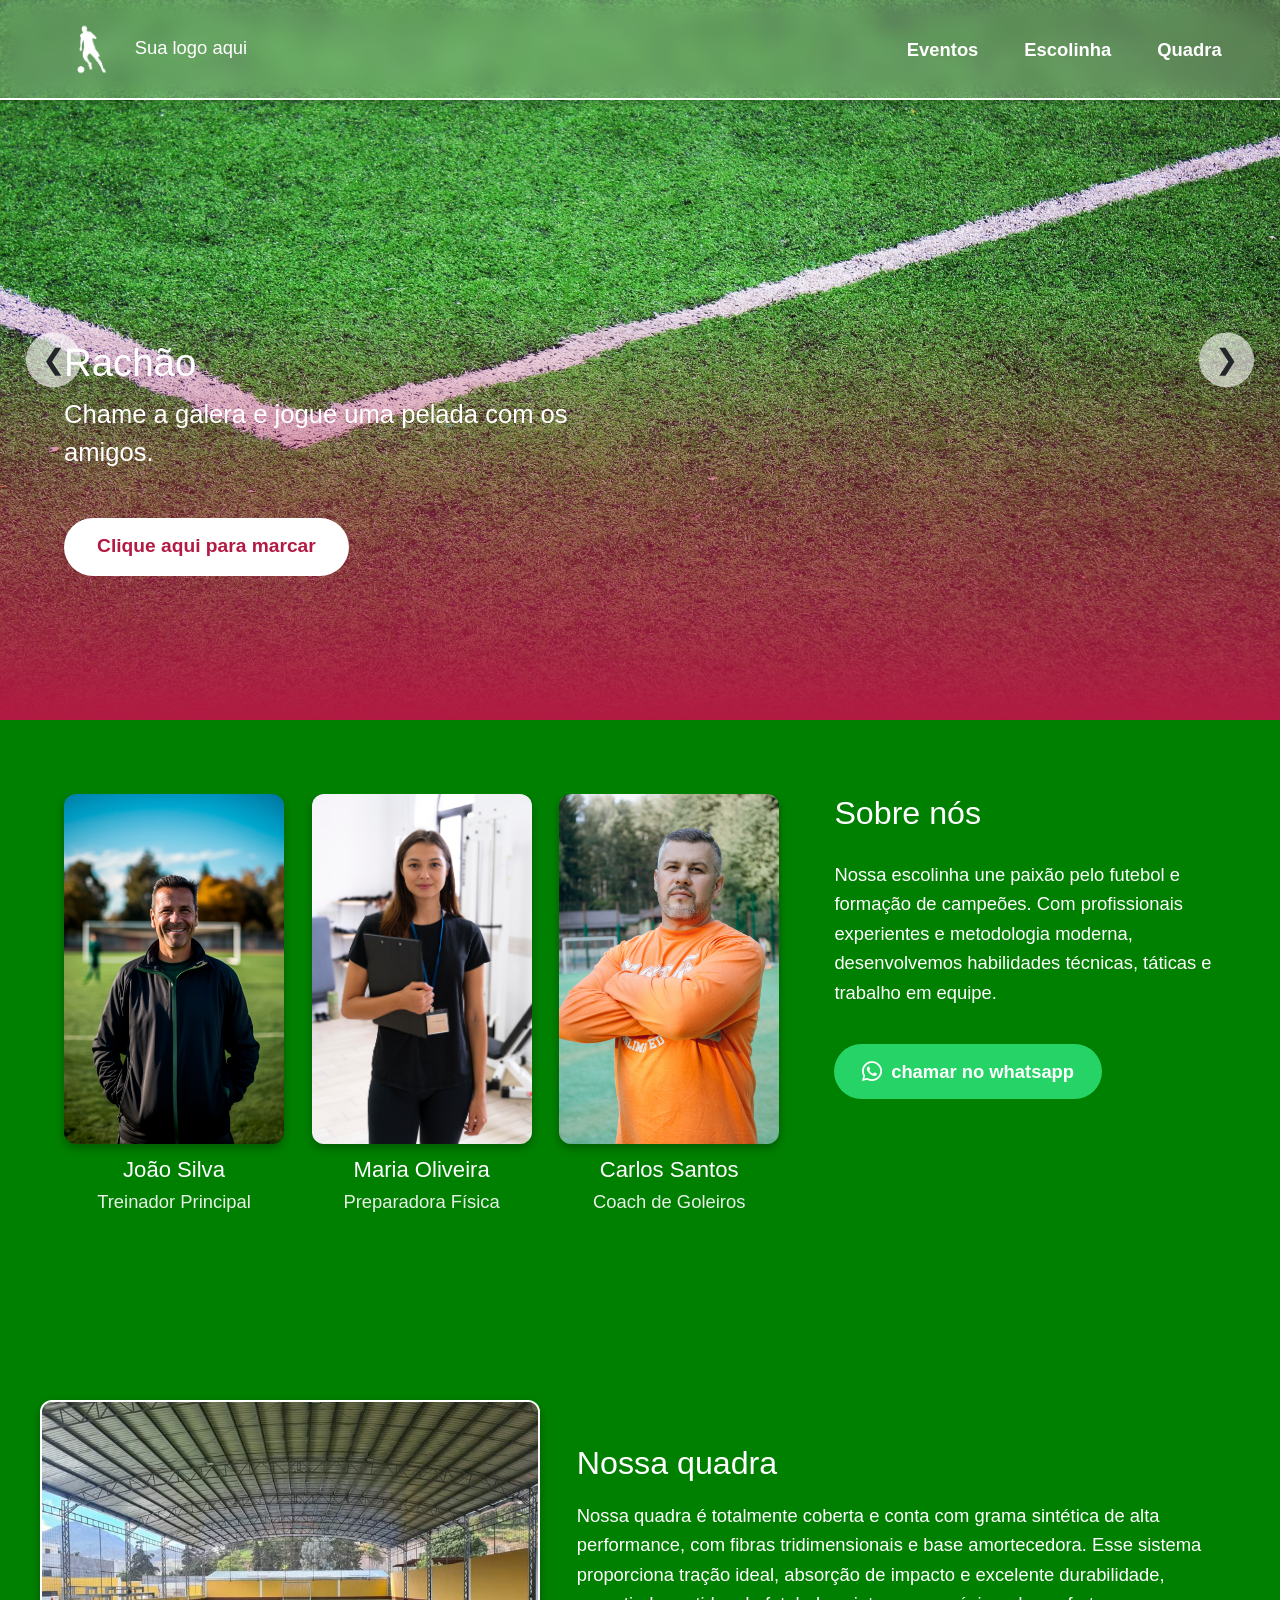
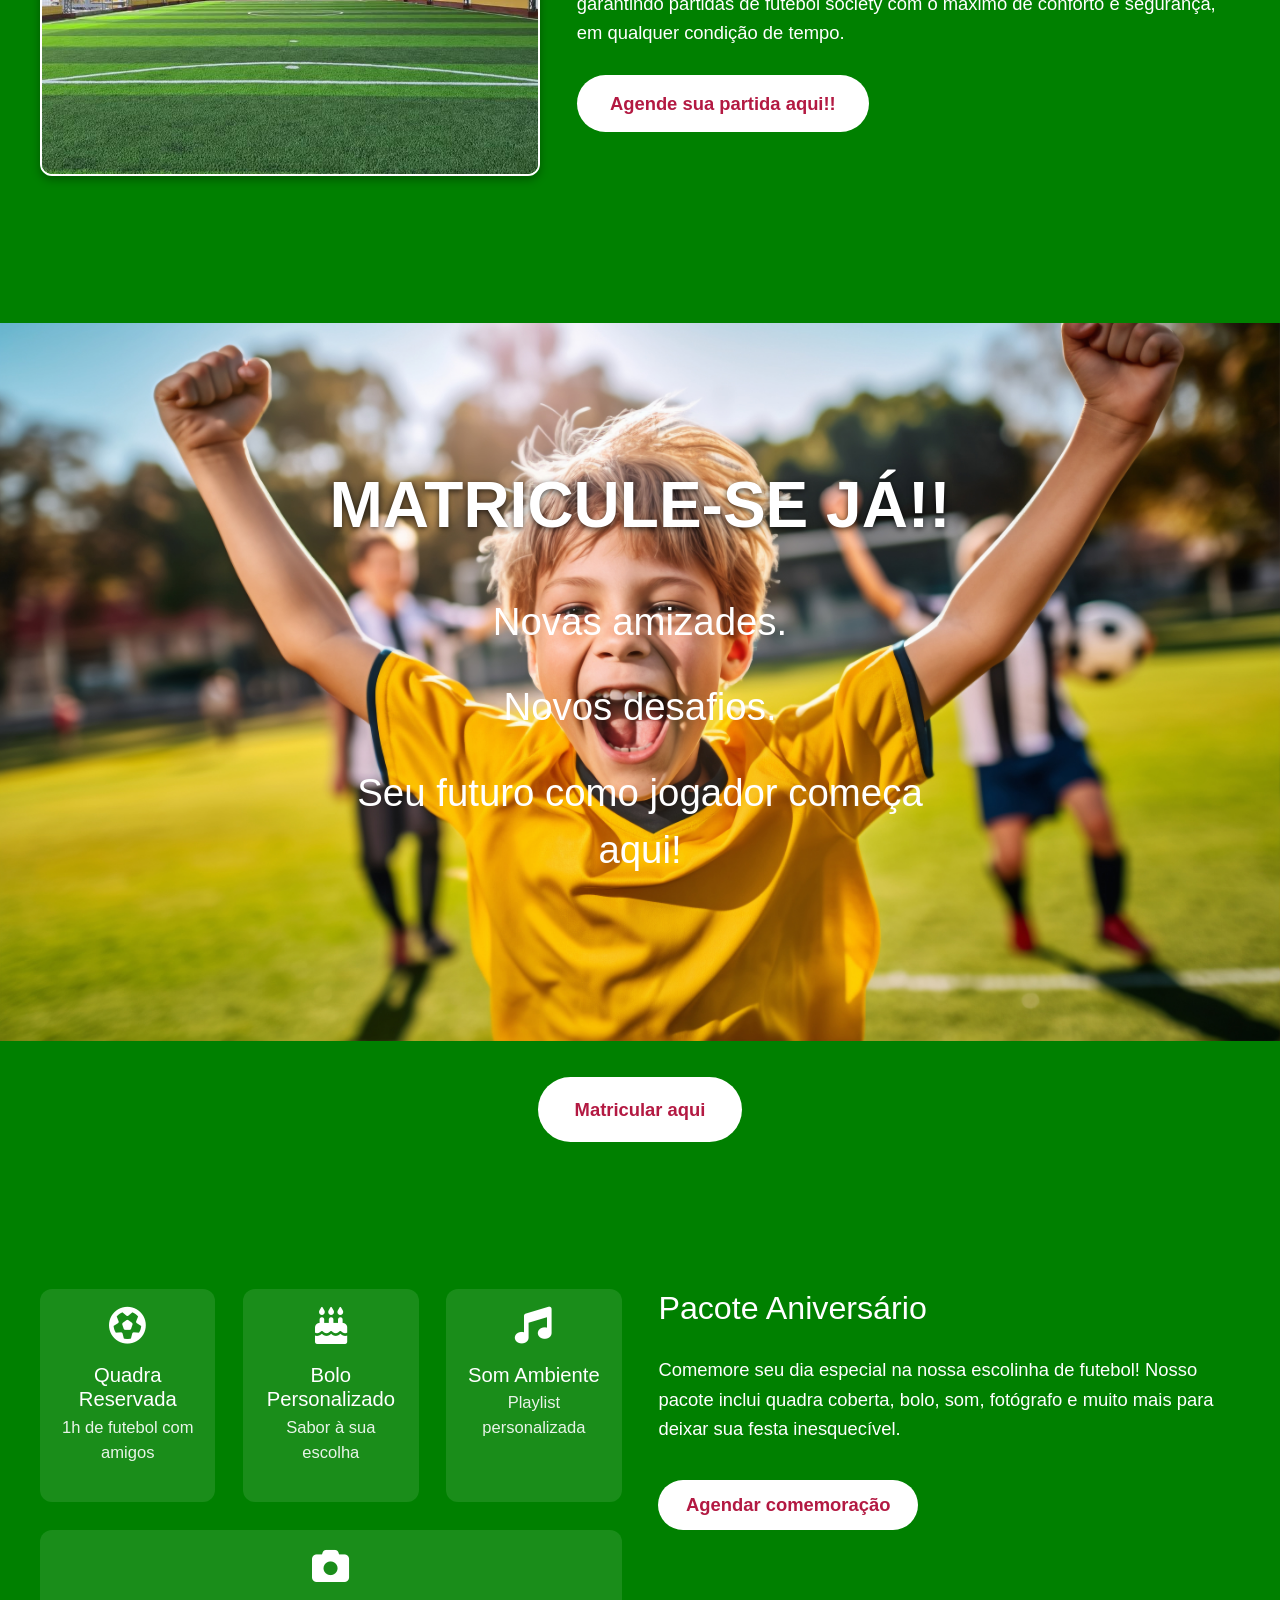
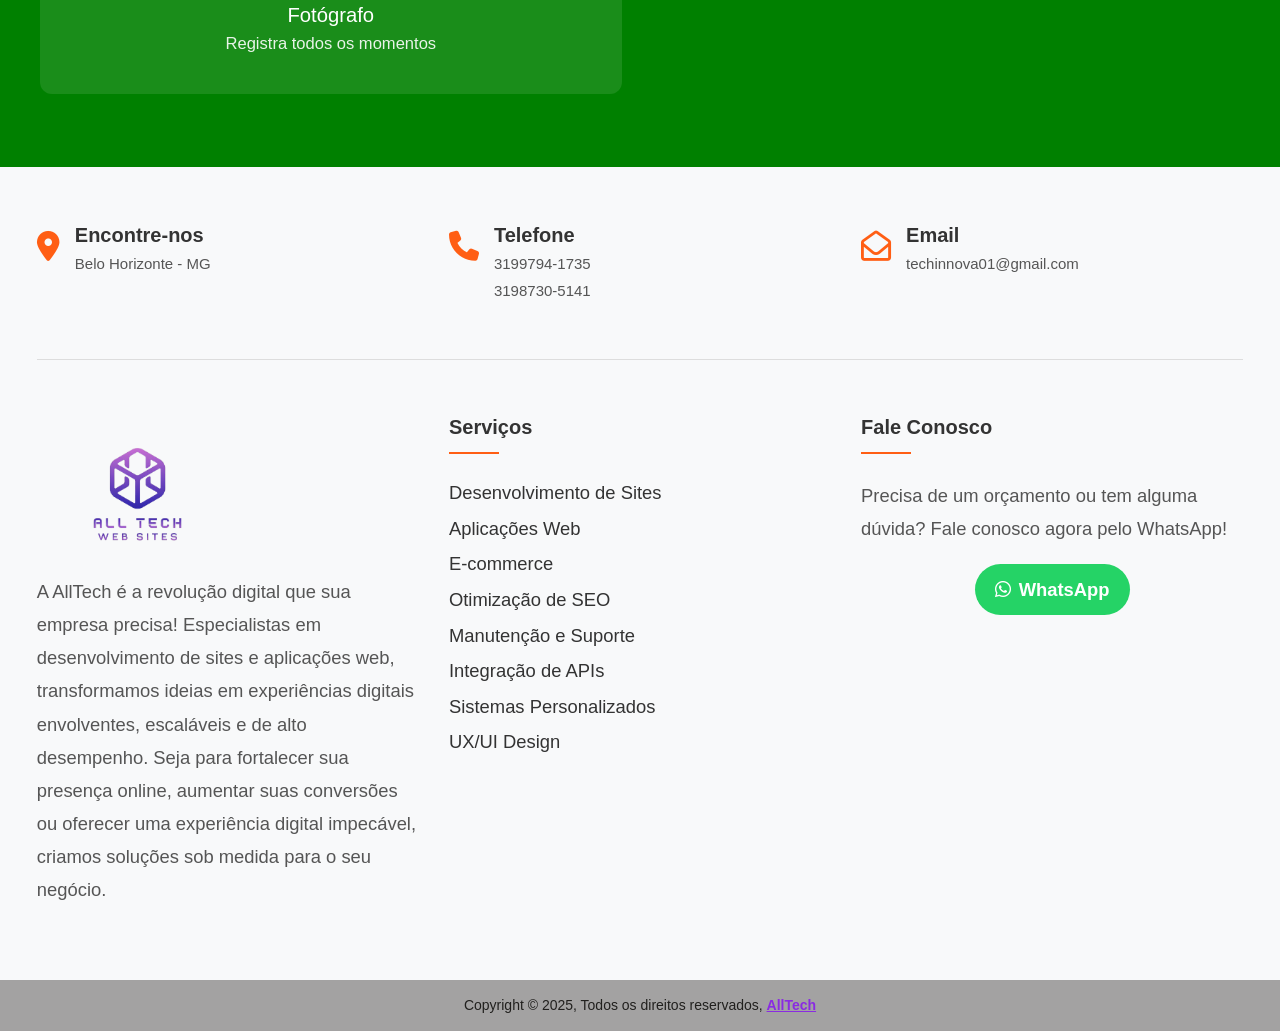
<file: index.html>
<!DOCTYPE html>
<html lang="en">
<head>
  <meta charset="UTF-8">
  <meta name="viewport" content="width=device-width, initial-scale=1">
  <title>Quadra de Futebol</title>
    <link rel="stylesheet" href="https://cdnjs.cloudflare.com/ajax/libs/font-awesome/6.4.2/css/all.min.css">
    <link rel="stylesheet" href="https://cdn.jsdelivr.net/npm/bootstrap@4.6.2/dist/css/bootstrap.min.css">
  <link rel="stylesheet" href="styles.css">
</head>
<body>
  <!-- LOADER -->
  <div id="loader">
    <svg class="pl" viewBox="0 0 56 56" role="img" aria-label="Soccer ball rolling">
      <clipPath id="ball-clip"><circle r="8" /></clipPath>
      <defs>
        <path id="hex" d="M 0 -9.196 L 8 -4.577 L 8 4.661 L 0 9.28 L -8 4.661 L -8 -4.577 Z"/>
        <g id="hex-chunk" fill="none" stroke="hsl(var(--hue),10%,10%)" stroke-width="0.5">
          <use href="#hex" fill="hsl(var(--hue),10%,10%)"/>
          <use href="#hex" transform="translate(16,0)"/>
          <use href="#hex" transform="rotate(60) translate(16,0)"/>
        </g>
        <g id="hex-pattern" transform="scale(0.333)">
          <use href="#hex-chunk"/>
          <use href="#hex-chunk" transform="rotate(30) translate(0,48) rotate(-30)"/>
          <use href="#hex-chunk" transform="rotate(-180) translate(0,27.7) rotate(180)"/>
          <use href="#hex-chunk" transform="rotate(-120) translate(0,27.7) rotate(120)"/>
          <use href="#hex-chunk" transform="rotate(-60) translate(0,27.7) rotate(60)"/>
          <use href="#hex-chunk" transform="translate(0,27.7)"/>
          <use href="#hex-chunk" transform="rotate(60) translate(0,27.7) rotate(-60)"/>
          <use href="#hex-chunk" transform="rotate(120) translate(0,27.7) rotate(-120)"/>
        </g>
        <g id="ball-texture" transform="translate(0,-3.5)">
          <use href="#hex-pattern" transform="translate(-48,0)"/>
          <use href="#hex-pattern" transform="translate(-32,0)"/>
          <use href="#hex-pattern" transform="translate(-16,0)"/>
          <use href="#hex-pattern" transform="translate(0,0)"/>
          <use href="#hex-pattern" transform="translate(16,0)"/>
        </g>
      </defs>
      <filter id="ball-shadow-inside"><feGaussianBlur in="SourceGraphic" stdDeviation="2"/></filter>
      <filter id="ball-shadow-outside"><feGaussianBlur in="SourceGraphic" stdDeviation="1"/></filter>
      <g transform="translate(28,28)">
        <g class="pl__stripe-dot-group" fill="var(--red)">
          <circle class="pl__stripe-dot" transform="rotate(32) translate(-18.25,0)"/>
          <circle class="pl__stripe-dot" transform="rotate(87) translate(-18.25,0)"/>
          <circle class="pl__stripe-dot" transform="rotate(103) translate(-18.25,0)"/>
          <circle class="pl__stripe-dot" transform="rotate(138) translate(-18.25,0)"/>
          <circle class="pl__stripe-dot" transform="rotate(228) translate(-18.25,0)"/>
          <circle class="pl__stripe-dot" transform="rotate(243) translate(-18.25,0)"/>
          <circle class="pl__stripe-dot" transform="rotate(328) translate(-18.25,0)"/>
        </g>
        <g class="pl__stripe-dot-group" fill="var(--white)">
          <circle class="pl__stripe-dot" transform="rotate(41) translate(-15.75,0)"/>
          <circle class="pl__stripe-dot" transform="rotate(77) translate(-15.75,0)"/>
          <circle class="pl__stripe-dot" transform="rotate(92) translate(-15.75,0)"/>
          <circle class="pl__stripe-dot" transform="rotate(146) translate(-15.75,0)"/>
          <circle class="pl__stripe-dot" transform="rotate(175) translate(-15.75,0)"/>
          <circle class="pl__stripe-dot" transform="rotate(293) translate(-15.75,0)"/>
          <circle class="pl__stripe-dot" transform="rotate(314) translate(-15.75,0)"/>
          <circle class="pl__stripe-dot" transform="rotate(340) translate(-15.75,0)"/>
        </g>
        <g class="pl__stripe-dot-group" fill="var(--blue)">
          <circle class="pl__stripe-dot" transform="rotate(20) translate(-13.25,0)"/>
          <circle class="pl__stripe-dot" transform="rotate(55) translate(-13.25,0)"/>
          <circle class="pl__stripe-dot" transform="rotate(77) translate(-13.25,0)"/>
          <circle class="pl__stripe-dot" transform="rotate(106) translate(-13.25,0)"/>
          <circle class="pl__stripe-dot" transform="rotate(128) translate(-13.25,0)"/>
          <circle class="pl__stripe-dot" transform="rotate(174) translate(-13.25,0)"/>
          <circle class="pl__stripe-dot" transform="rotate(279) translate(-13.25,0)"/>
        </g>
        <g fill="none" stroke-linecap="round" stroke-width="2.5" transform="rotate(-90)">
          <g class="pl__stripe-rotate">
            <circle class="pl__stripe pl__stripe--1" r="18.25" stroke="var(--red)" stroke-dasharray="114.7 114.7"/>
          </g>
          <g class="pl__stripe-rotate">
            <circle class="pl__stripe pl__stripe--2" r="15.75" stroke="var(--white)" stroke-dasharray="106.8 106.8"/>
          </g>
          <g class="pl__stripe-rotate">
            <circle class="pl__stripe pl__stripe--3" r="13.25" stroke="var(--blue)" stroke-dasharray="99 99"/>
          </g>
        </g>
        <g class="pl__ball" transform="translate(0,-15.75)">
          <circle class="pl__ball-shadow" filter="url(#ball-shadow-outside)"
                  fill="hsla(var(--hue),10%,10%,0.5)" r="8" cx="1" cy="1"/>
          <circle fill="var(--white)" r="8"/>
          <g clip-path="url(#ball-clip)">
            <use class="pl__ball-texture" href="#ball-texture"/>
          </g>
          <circle class="pl__ball-shadow" clip-path="url(#ball-clip)"
                  filter="url(#ball-shadow-inside)" fill="none"
                  stroke="hsla(var(--hue),10%,10%,0.3)" stroke-width="5"
                  r="12" cx="-4" cy="-4"/>
        </g>
      </g>
    </svg>
  </div>

  <!-- NAVBAR -->
  <nav class="minha-navbar">
    <div class="nav-container">
      <a href="#" class="nav-logo">
        <img src="img/logo.png" alt="Logo">
        <p class="textoLogo">Sua logo aqui</p>
      </a>
      <input type="checkbox" id="nav-toggle" class="nav-toggle">
      <label for="nav-toggle" class="nav-toggle-label">
        <span></span>
      </label>
      <ul class="nav-menu">
        <li><a href="#eventos">Eventos</a></li>
        <li><a href="#escolinha">Escolinha</a></li>
        <li><a href="#quadra">Quadra</a></li>
      </ul>
    </div>
  </nav>

  <!-- SLIDER PRINCIPAL -->
  <div class="slider">
    <div class="slider__track">
      <div class="slider__slide" style="background-image:url('img/slide3.jpg')">
        <div class="slider__slide-content">
          <h2>Rachão</h2>
          <p>Chame a galera e jogue uma pelada com os amigos.</p>
          <a href="#marcar" class="slider__btn">Clique aqui para marcar</a>
        </div>
      </div>
      <div class="slider__slide" style="background-image:url('img/slide2.jpg')">
        <div class="slider__slide-content">
          <h2>Escolinha</h2>
          <p>Matrículas abertas para formar seu futuro craque.</p>
        </div>
      </div>
      <div class="slider__slide" style="background-image:url('img/slide1.jpg')">
        <div class="slider__slide-content">
          <h2>Aniversário</h2>
          <p>Comemore seu dia com uma festa futebolera inesquecível.</p>
        </div>
      </div>
    </div>
    <div class="slider__arrow slider__arrow--prev">&#10094;</div>
    <div class="slider__arrow slider__arrow--next">&#10095;</div>

  </div>

  <!-- EQUIPE -->
  <section id="profissionais" class="profissionais-section">
    <div class="profissionais-container">
      <div class="profissionais-wrapper">
        <div class="profissionais-slider">
          <div class="profissionais-slide">
            <img src="img/equipe1.jpg" alt="João Silva">
            <h3>João Silva</h3>
            <p>Treinador Principal</p>
          </div>
          <div class="profissionais-slide">
            <img src="img/equipe2.jpg" alt="Maria Oliveira">
            <h3>Maria Oliveira</h3>
            <p>Preparadora Física</p>
          </div>
          <div class="profissionais-slide">
            <img src="img/equipe3.jpg" alt="Carlos Santos">
            <h3>Carlos Santos</h3>
            <p>Coach de Goleiros</p>
          </div>
        </div>
      </div>
      <div class="sobre-nos">
        <h2>Sobre nós</h2>
        <p>
          Nossa escolinha une paixão pelo futebol e formação de campeões.
          Com profissionais experientes e metodologia moderna,
          desenvolvemos habilidades técnicas, táticas e trabalho em equipe.
        </p>
        <a href="https://wa.me/5511999999999" class="btn-whatsapp">
          <i class="fab fa-whatsapp"></i>
          chamar no whatsapp
        </a>
      </div>
    </div>
  </section>

  <!-- PREVIEW DA QUADRA -->
  <section id="quadra" class="quadra-preview">
    <div class="quadra-preview-container">
      <div class="quadra-image">
        <img src="img/imgQuadra.jpeg" alt="Qualidade do gramado da quadra">
      </div>
      <div class="quadra-content">
        <h2>Nossa quadra</h2>
        <p>
          Nossa quadra é totalmente coberta e conta com grama sintética de alta performance, 
          com fibras tridimensionais e base amortecedora. Esse sistema proporciona tração 
          ideal, absorção de impacto e excelente durabilidade, garantindo partidas de futebol 
          society com o máximo de conforto e segurança, em qualquer condição de tempo.
        </p>
        <a class="quadra-cta-btn">Agende sua partida aqui!!</a>
      </div>
    </div>
  </section>

  <!-- SEÇÃO DE MATRÍCULA -->
  <section class="matricula-section" id="escolinha">
    <div class="matricula-image-box">
      <img src="img/imgEscolinha.jpg" alt="Matricule-se já" />
      <h2 class="matricula-title">MATRICULE-SE JÁ!!</h2>
      <div class="matricula-texts">
        <p>Novas amizades.</p>
        <p>Novos desafios.</p>
        <p>Seu futuro como jogador começa aqui!</p>
      </div>
    </div>
    <a href="#matricule-se" class="btn-matricular">Matricular aqui</a>
  </section>

    <!-- SEÇÃO FESTA ANIVERSÁRIO -->
     <div id="eventos">
        <section id="festa-aniversario" class="festa-section">
            <div class="festa-container">
              <!-- lista de itens do pacote -->
              <div class="festa-items">
                <div class="festa-item">
                  <i class="fas fa-futbol"></i>
                  <h4>Quadra Reservada</h4>
                  <p>1h de futebol com amigos</p>
                </div>
                <div class="festa-item">
                  <i class="fas fa-birthday-cake"></i>
                  <h4>Bolo Personalizado</h4>
                  <p>Sabor à sua escolha</p>
                </div>
                <div class="festa-item">
                  <i class="fas fa-music"></i>
                  <h4>Som Ambiente</h4>
                  <p>Playlist personalizada</p>
                </div>
                <div class="festa-item">
                  <i class="fas fa-camera"></i>
                  <h4>Fotógrafo</h4>
                  <p>Registra todos os momentos</p>
                </div>
              </div>
              <!-- texto informativo + botão -->
              <div class="festa-info">
                <h2>Pacote Aniversário</h2>
                <p>
                  Comemore seu dia especial na nossa escolinha de futebol!
                  Nosso pacote inclui quadra coberta, bolo, som, fotógrafo
                  e muito mais para deixar sua festa inesquecível.
                </p>
                <a href="#quero-comemorar" class="btn-festa">Agendar comemoração</a>
              </div>
            </div>
          </section>
     </div>

       <!-- BOOKING MODAL -->
      <div id="booking-modal" class="modal hidden">
        <div class="modal-backdrop"></div>
        <div class="modal-window">
          <!-- etapa 1: calendário -->
          <div class="booking-step step-calendar">
            <header class="cal-header">
              <button class="prev-month">&lt;</button>
              <h3 class="month-year"></h3>
              <button class="next-month">&gt;</button>
            </header>
            <table class="calendar">
              <thead>
                <tr>
                  <th>Dom</th><th>Seg</th><th>Ter</th><th>Qua</th>
                  <th>Qui</th><th>Sex</th><th>Sáb</th>
                </tr>
              </thead>
              <tbody></tbody>
            </table>
          </div>

          <!-- ETAPA: Nome + Telefone + E-mail -->
          <div class="booking-step step-nome hidden">
            <h4>Insira seus dados</h4>
            <div class="input-group">
              <input type="text" id="input-nome" placeholder="Digite seu nome completo" />
            </div>
            <div class="input-group">
              <input type="tel" id="input-telefone" placeholder="Telefone" />
            </div>
            <div class="input-group">
              <input type="email" id="input-email" placeholder="E-mail (opcional)" />
            </div>
            <button id="btn-nome">Próximo</button>
          </div>

          <!-- etapa 2: seleção de horário -->
          <div class="booking-step step-times hidden">
            <h4 id="selected-date"></h4>
            <p class="time-info">
              Para reservar mais de 1 hora, clique em quantos horários quiser.
            </p>
            <div class="times-list">
            </div>
            <button class="confirm-times">Confirmar horário</button>
          </div>
          <!-- botão de fechar -->
          <button class="modal-close">✕</button>
        </div>

        <div id="booking-summary" class="booking-summary hidden">
          <span id="summary-text"></span>
        </div>  
      </div>

      <!--  FOOTER  -->
      <footer class="footer-section">
        <!-- Parte superior do footer -->
        <div class="container-fluid">
          <!-- CTA (Localização / Telefone / E-mail) -->
          <div class="footer-cta pt-5 pb-5">
            <div class="row">
              <div class="col-xl-4 col-md-4 mb-30">
                <div class="single-cta">
                  <i class="fas fa-map-marker-alt"></i>
                  <div class="cta-text">
                    <h4 data-translate="rodapeEnderecoTitulo">Encontre-nos</h4>
                    <span data-translate="rodapeEnderecoLocal">Belo Horizonte - MG</span>
                  </div>
                </div>
              </div>
              <div class="col-xl-4 col-md-4 mb-30">
                <div class="single-cta">
                  <i class="fas fa-phone"></i>
                  <div class="cta-text">
                    <h4 data-translate="rodapeTelefoneTitulo">Telefone</h4>
                    <span>3199794-1735</span><br>
                    <span>3198730-5141</span>
                  </div>
                </div>
              </div>
              <div class="col-xl-4 col-md-4 mb-30">
                <div class="single-cta">
                  <i class="far fa-envelope-open"></i>
                  <div class="cta-text">
                    <h4 data-translate="rodapeEmailTitulo">Email</h4>
                    <span>techinnova01@gmail.com</span>
                  </div>
                </div>
              </div>
            </div>
          </div>

          <!-- Conteúdo principal (Logo / Serviços / Fale Conosco) -->
          <div class="footer-content pt-5 pb-5">
            <div class="row">
              <!-- Logo e descrição -->
              <div class="col-xl-4 col-lg-4 mb-50">
                <div class="footer-widget">
                  <div class="footer-logo">
                    <a href="#"><img src="img/logoAlltech.png" class="img-fluid" alt="logo"></a>
                  </div>
                  <div class="footer-text">
                    <p data-translate="rodapeDescricao">
                      A AllTech é a revolução digital que sua empresa precisa! Especialistas em desenvolvimento de sites e aplicações web, transformamos ideias em experiências digitais envolventes, escaláveis e de alto desempenho. Seja para fortalecer sua presença online, aumentar suas conversões ou oferecer uma experiência digital impecável, criamos soluções sob medida para o seu negócio.
                    </p>
                  </div>
                </div>
              </div>
              <!-- Lista de serviços -->
              <div class="col-xl-4 col-lg-4 col-md-6 mb-30">
                <div class="footer-widget">
                  <div class="footer-widget-heading">
                    <h3 data-translate="rodapeServicosTitulo">Serviços</h3>
                  </div>
                  <ul>
                    <li><a href="#" data-translate="rodapeServico1">Desenvolvimento de Sites</a></li>
                    <li><a href="#" data-translate="rodapeServico2">Aplicações Web</a></li>
                    <li><a href="#" data-translate="rodapeServico3">E-commerce</a></li>
                    <li><a href="#" data-translate="rodapeServico4">Otimização de SEO</a></li>
                    <li><a href="#" data-translate="rodapeServico5">Manutenção e Suporte</a></li>
                    <li><a href="#" data-translate="rodapeServico6">Integração de APIs</a></li>
                    <li><a href="#" data-translate="rodapeServico7">Sistemas Personalizados</a></li>
                    <li><a href="#" data-translate="rodapeServico8">UX/UI Design</a></li>
                  </ul>
                </div>
              </div>
              <!-- Fale Conosco -->
              <div class="col-xl-4 col-lg-4 col-md-6 mb-50">
                <div class="footer-widget">
                  <div class="footer-widget-heading">
                    <h3 data-translate="rodapeContatoTitulo">Fale Conosco</h3>
                  </div>
                  <div class="footer-text mb-25">
                    <p data-translate="rodapeContatoTexto">
                      Precisa de um orçamento ou tem alguma dúvida? Fale conosco agora pelo WhatsApp!
                    </p>
                  </div>
                  <div class="whatsapp-btn">
                    <a href="https://wa.me/31997941735" target="_blank">
                      <i class="fab fa-whatsapp"></i> WhatsApp
                    </a>
                  </div>
                </div>
              </div>
            </div>
          </div>
        </div> <!-- fecha .container principal -->

        <!--  Full-width copyright  -->
          <div class="copyright-area">
          <div class="container">
              <div class="row justify-content-center">
              <div class="col-auto">
                  <p class="copyright-text" data-translate="rodapeCopy">
                  Copyright © 2025, Todos os direitos reservados, <a href="https://alltechwebsites.com/" class="alltech-link" id="linkAlltech">AllTech</a>
                  </p>
              </div>
              </div>
          </div>
          </div>
      </footer>
      <!-- fim Footer -->
  <script src="script.js"></script>
</body>
</html>
</file>
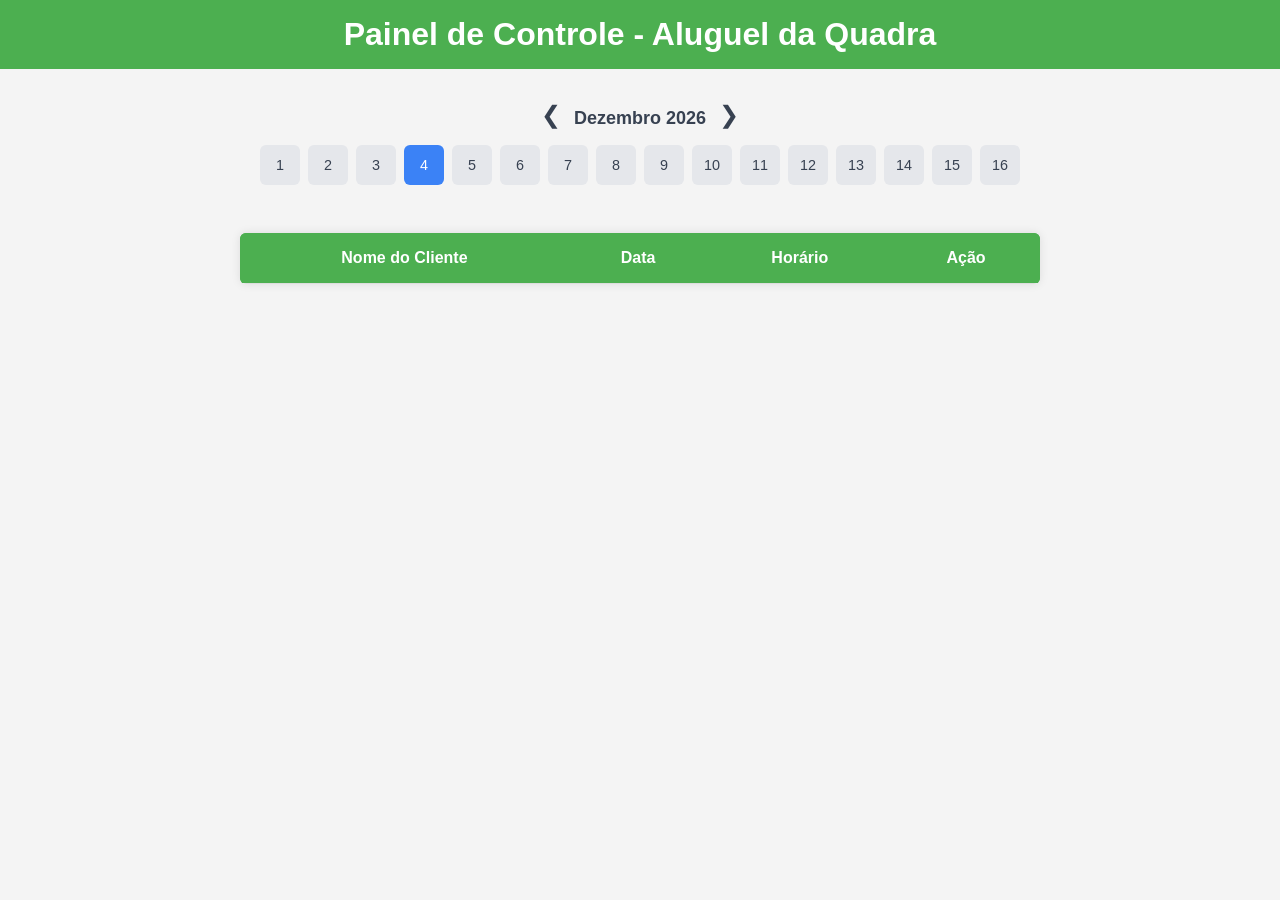
<file: controle/index.html>
<!DOCTYPE html>
<html lang="pt-BR">
<head>
  <meta charset="UTF-8" />
  <meta name="viewport" content="width=device-width, initial-scale=1.0"/>
  <title>Painel de Controle - Aluguel</title>
  <link rel="stylesheet" href="styles.css" />
</head>
<body>
  <header>
    <h1>Painel de Controle - Aluguel da Quadra</h1>
  </header>

  <main>
    <div class="calendar-container">
      <div class="calendar-nav"></div>
      <div class="days-wrapper"></div>
    </div>

    <table id="tabelaControle">
      <thead>
        <tr>
          <th>Nome do Cliente</th>
          <th>Data</th>
          <th>Horário</th>
          <th>Ação</th>
        </tr>
      </thead>
      <tbody>
      </tbody>
    </table>
  </main>

  <script src="script.js"></script>
</body>
</html>
</file>
<file: styles.css>
html {
scroll-behavior: smooth;
}

@import url('https://fonts.googleapis.com/css2?family=Poppins:wght@400;600&display=swap');

*{
  margin: 0;
  padding: 0;
  box-sizing: border-box;
}

:root {
  --hue: 210;
  --bg: #008000;
  --fg: hsl(var(--hue), 10%, 15%);
  --red: hsl(344, 75%, 40%);
  --white: hsl(0, 0%, 100%);
  --blue: hsl(110, 93%, 16%);
  --trans-dur: 0.3s;
  --fade-speed: 0.8s;
  --font-main: 'Poppins', sans-serif;
  font-size: clamp(1rem, 0.95rem + 0.25vw, 1.25rem);
  }

body {
  background-color: var(--bg);
  color: var(--fg);
  font-family: var(--font-main);
  display: flex;
  flex-direction: column;
  align-items: center;
  justify-content: flex-start;
  font-size: 1em;
  line-height: 1.5;
  min-height: 100vh;
  overflow-x: hidden !important;
  transition: background-color var(--trans-dur) ease-in-out, color var(--trans-dur) ease-in-out;
}

.time-slot.disabled {
  background-color: #ccc;
  color: #666;
  cursor: not-allowed;
  pointer-events: none;
  opacity: 0.6;
}


body.loaded {
  overflow: auto;
  background-color: var(--bg);
  transition: background-color var(--fade-speed) ease-in-out;
}

#loader {
  position: fixed;
  inset: 0;
  background-color: var(--bg);
  display: flex;
  align-items: center;
  justify-content: center;
  z-index: 9999;
  transition: opacity var(--fade-speed) ease-in-out, background-color var(--fade-speed) ease-in-out;
}

body.loaded #loader {
  opacity: 0;
  background-color: transparent;
  pointer-events: none;
}

#loader .loader-logo {
  position: absolute;
  top: 50%;
  left: 50%;
  width: 5em;
  height: auto;
  transform: translate(-50%, -50%);
  pointer-events: none;
}

#main-content {
  opacity: 0;
  text-align: center;
  padding: 2rem;
  transition: opacity var(--fade-speed) ease-in-out;
  transition-delay: calc(var(--fade-speed) / 4);
}

body.loaded #main-content {
  opacity: 1;
}

.pl {
  --dur: 3s;
  display: block;
  margin: auto;
  width: 14em;
  height: auto;
}

.pl__ball,
.pl__ball-shadow,
.pl__ball-texture,
.pl__stripe,
.pl__stripe-dot,
.pl__stripe-rotate {
animation-duration: var(--dur);
animation-timing-function: linear;
animation-iteration-count: infinite;
}

.pl__ball { animation-name: ball; }
.pl__ball-shadow { animation-name: ball-shadow; }
.pl__ball-texture { animation-name: ball-texture; }
.pl__stripe { animation-name: stripe; }
.pl__stripe--1 { animation-name: stripe1; }
.pl__stripe--2 { animation-name: stripe2; }
.pl__stripe--3 { animation-name: stripe3; }
.pl__stripe-dot { animation-name: stripe-dot; }
.pl__stripe-rotate { animation-name: stripe-rotate; }

@keyframes ball {
  from { transform: rotate(0) translate(0, -15.75px); }
  to { transform: rotate(1turn) translate(0, -15.75px); }
}
@keyframes ball-shadow {
  from { transform: rotate(0); }
  to { transform: rotate(-1turn); }
}
@keyframes ball-texture {
  from { transform: translate(-16px, 0); }
  to { transform: translate(48px, 0); }
}
@keyframes stripe-dot {
  from { r: 1.25px; }
  16.67%, to { r: 0; }
}
@keyframes stripe-rotate {
  from { transform: rotate(0); }
  to { transform: rotate(1turn); }
}
@keyframes stripe1 {
  from, to { stroke-dashoffset: -95.7745; }
  50% {
  animation-timing-function: cubic-bezier(0.65, 0, 0.35, 1);
  stroke-dashoffset: -75.702;
}
}
@keyframes stripe2 {
from, to { stroke-dashoffset: -80.1; }
50% {
animation-timing-function: cubic-bezier(0.65, 0, 0.35, 1);
stroke-dashoffset: -53.4;
}
}
@keyframes stripe3 {
  from, to { stroke-dashoffset: -72.765; }
  50% {
  animation-timing-function: cubic-bezier(0.65, 0, 0.35, 1);
  stroke-dashoffset: -48.51;
}
}

/* = NAVBAR = */
.minha-navbar {
  position: fixed;
  top: 0;
  left: 0;
  height: 100px;
  width: 100%;
  background-color: rgba(255, 255, 255, 0.2);
  backdrop-filter: blur(10px);
  box-shadow: 0px 4px 8px rgba(0, 0, 0, 0.2);
  border-bottom: 2px solid var(--white);
  z-index: 1000;
}

.minha-navbar .nav-container {
  max-width: 1200px;
  margin: 0 auto;
  padding: 0 1rem;
  height: 100px;
  display: flex;
  align-items: center;
  justify-content: space-between;
}

.minha-navbar .nav-logo {
  display: flex;
  align-items: flex-end;
  text-decoration: none;
}

.minha-navbar .nav-logo img {
  height: 60px;
  width: auto;
}

.minha-navbar .textoLogo {
  margin-left: 0.5rem;
  font-size: 1rem;
  color: var(--white);
  cursor: default;
}

.minha-navbar .nav-menu {
  display: flex;
  gap: 2.5rem;
  list-style: none;
  margin: 0;
  padding: 0;
}

.minha-navbar .nav-menu li a {
  color: var(--white);
  text-decoration: none;
  font-weight: 600;
  font-size: 1rem;
  padding: 0.5rem 0;
  transition: text-decoration var(--trans-dur);
}

.minha-navbar .nav-menu li a:hover {
  text-decoration: underline;
}

.minha-navbar .nav-toggle {
  display: none;
}

@media (max-width: 768px) {
  .minha-navbar .nav-toggle {
    display: block;
    position: absolute;
    top: 24px;
    right: 1rem;
    width: 30px;
    height: 30px;
    opacity: 0;
    cursor: pointer;
    z-index: 1100;
  }
  .minha-navbar .nav-toggle-label {
    display: flex;
    position: absolute;
    top: 24px;
    right: 1rem;
    width: 30px;
    height: 30px;
    align-items: center;
    justify-content: center;
    cursor: pointer;
    z-index: 1100;
  }
  .minha-navbar .nav-toggle-label span,
  .minha-navbar .nav-toggle-label span::before,
  .minha-navbar .nav-toggle-label span::after {
    display: block;
    position: absolute;
    width: 24px;
    height: 2px;
    background-color: var(--white);
    border-radius: 1px;
    transition: transform var(--trans-dur), background-color var(--trans-dur);
    transform-origin: center;
  }
  .minha-navbar .nav-toggle-label span::before {
    content: "";
    transform: translateY(-8px);
  }
  .minha-navbar .nav-toggle-label span::after {
    content: "";
    transform: translateY(8px);
  }
  .minha-navbar .nav-toggle:checked + .nav-toggle-label span {
    transform: rotate(45deg);
  }
  .minha-navbar .nav-toggle:checked + .nav-toggle-label span::before,
  .minha-navbar .nav-toggle:checked + .nav-toggle-label span::after {
    transform: rotate(90deg);
  }
  .minha-navbar .nav-menu {
    display: flex;
    flex-direction: column;
    align-items: center;
    position: fixed;
    top: 100px;
    left: 0;
    width: 100%;
    background-color: rgba(7, 58, 0, 0.2);
    backdrop-filter: blur(10px);
    max-height: 0;
    overflow: hidden;
    transition: max-height var(--trans-dur);
  }
  .minha-navbar .nav-toggle:checked ~ .nav-menu {
    max-height: 240px;
  }
}


.slider {
position: relative;
width: 100vw;
height: 80vh;
overflow: hidden;
}

.slider__track {
display: flex;
width: 300%;
height: 100%;
transition: transform 0.6s ease;
}

.slider__slide {
flex: 0 0 33.3333%;
position: relative;
background-size: cover;
background-position: center;
}

.slider__slide::before {
content: "";
position: absolute;
inset: 0;
background: linear-gradient(to top, var(--red) 0%, transparent 60%);
}

.slider__slide-content {
position: absolute;
bottom: 20%;
left: 5%;
max-width: 40%;
color: var(--white);
}

.slider__slide-content h2 {
font-size: clamp(1.5rem, 3vw, 2.5rem);
margin-bottom: 0.5rem;
}

.slider__slide-content p {
font-size: clamp(1rem, 2vw, 1.5rem);
}

.slider__btn {
display: inline-block;
margin-top: 1.5rem;
padding: 0.8rem 1.8rem;
background-color: var(--white);
color: var(--red);
font-weight: 600;
text-decoration: none;
border-radius: 50px;
font-size: clamp(0.9rem, 1.5vw, 1.1rem);
transition: background-color 0.3s, color 0.3s, transform 0.3s;
}

.slider__btn:hover {
background-color: var(--red);
color: var(--white);
transform: translateY(-3px);
}

.slider__arrow {
position: absolute;
top: 50%;
width: 3rem;
height: 3rem;
background: rgba(255, 255, 255, 0.6);
border-radius: 50%;
display: flex;
align-items: center;
justify-content: center;
font-size: 1.5rem;
cursor: pointer;
transform: translateY(-50%);
transition: background 0.3s;
z-index: 3;
}

.slider__arrow:hover {
background: rgba(255, 255, 255, 0.9);
}

.slider__arrow--prev {
left: 2%;
}

.slider__arrow--next {
right: 2%;
}

.profissionais-section {
padding: 4rem 2rem;
background: var(--bg);
color: var(--white);
}

.profissionais-container {
display: flex;
flex-wrap: wrap;
align-items: flex-start;
justify-content: center;
gap: 2rem;
max-width: 1200px;
width: 100%;
margin: 0 auto;
}

.profissionais-wrapper {
flex: 1 1 60%;
display: flex;
align-items: center;
justify-content: center;
}

.profissionais-slider {
display: flex;
gap: 1.5rem;
overflow-x: auto;
scroll-snap-type: x mandatory;
padding-bottom: 1rem;
justify-content: center;
-ms-overflow-style: none;
scrollbar-width: none;
}

.profissionais-slider::-webkit-scrollbar {
display: none;
}

.profissionais-slide {
flex: 0 0 auto;
width: 220px;
margin: 0 auto;
text-align: center;
scroll-snap-align: center;
}

.profissionais-slide img {
width: 100%;
height: 350px;
object-fit: cover;
border-radius: 12px;
box-shadow: 0 4px 10px rgba(0, 0, 0, 0.3);
}

.profissionais-slide h3 {
margin: 0.75rem 0 0.25rem;
font-size: 1.2rem;
}

.profissionais-slide p {
font-size: 1rem;
opacity: 0.9;
}

.sobre-nos {
flex: 1 1 35%;
display: flex;
flex-direction: column;
justify-content: center;
align-items: flex-start;
text-align: left;
max-width: 400px;
gap: 1rem;
}

.sobre-nos h2 {
font-size: clamp(1.75rem, 2.5vw, 2.25rem);
}

.sobre-nos p {
line-height: 1.6;
}

.btn-whatsapp {
display: inline-flex;
align-items: center;
gap: 0.5rem;
padding: 0.75rem 1.5rem;
background-color: #25D366;
color: #fff;
font-weight: 600;
text-decoration: none;
border-radius: 50px;
transition: transform var(--trans-dur), box-shadow var(--trans-dur);
}

.btn-whatsapp:hover {
transform: translateY(-3px);
box-shadow: 0 6px 12px rgba(0, 0, 0, 0.25);
}

.btn-whatsapp i {
font-size: 1.25rem;
}

@media (max-width: 900px) {
.profissionais-container {
flex-direction: column;
align-items: center;
text-align: center;
}
.profissionais-wrapper,
.sobre-nos {
flex: 1 1 100%;
max-width: 600px;
margin: 0 auto;
}
.sobre-nos {
margin-top: 2rem;
align-items: center;
}
}

@media (max-width: 1024px) {
.slider {
height: 60vh;
}
.profissionais-slide {
width: 180px;
}
.sobre-nos {
max-width: 100%;
padding: 0 2rem;
}
}

@media (max-width: 768px) {
.slider {
height: 50vh;
}
.slider__slide-content {
max-width: 80%;
bottom: 15%;
}
.profissionais-container {
padding: 0 1rem;
}
.profissionais-slide {
width: 100%;
max-width: 300px;
margin: 0 auto;
}
}

@media (max-width: 480px) {
.slider__slide-content h2 {
font-size: 1.25rem;
}
.slider__slide-content p {
font-size: 1rem;
}
.slider__btn {
padding: 0.6rem 1.2rem;
font-size: 0.9rem;
}
.btn-whatsapp {
width: 100%;
padding: 0.8rem;
}
}

.quadra-preview {
padding: 4rem 2rem;
background: var(--bg);
color: var(--white);
}

.quadra-preview-container {
max-width: 1200px;
margin: 0 auto;
display: flex;
align-items: center;
gap: 2rem;
flex-wrap: wrap;
}

.quadra-image img {
width: 100%;
max-width: 500px;
height: auto;
border-radius: 12px;
box-shadow: 0 4px 10px rgba(0, 0, 0, 0.3);
border: 2px solid var(--white);
}

.quadra-content {
flex: 1;
min-width: 280px;
}

.quadra-content h2 {
font-size: clamp(1.75rem, 2.5vw, 2.25rem);
margin-bottom: 1rem;
}

.quadra-content p {
font-size: 1rem;
line-height: 1.6;
margin-bottom: 1.5rem;
}

.quadra-cta-btn {
display: inline-block;
padding: 0.8rem 1.8rem;
background-color: var(--white);
color: var(--red);
font-weight: 600;
border-radius: 50px;
text-decoration: none;
transition: background-color var(--trans-dur) ease, color var(--trans-dur) ease, transform var(--trans-dur) ease;
}

.quadra-cta-btn:hover {
background-color: var(--red);
color: var(--white);
transform: translateY(-3px);
}

@media (max-width: 768px) {
.quadra-preview-container {
flex-direction: column;
text-align: center;
}
.quadra-content {
margin-top: 2rem;
}
}

.matricula-section {
width: 100%;
padding: 4rem 0;
background: var(--bg);
text-align: center;
}

.matricula-image-box {
position: relative;
width: 100%;
margin: 0;
overflow: hidden;
}

.matricula-image-box img {
width: 100%;
height: auto;
display: block;
}

.matricula-title {
position: absolute;
top: 20%;
left: 50%;
transform: translate(-50%, 20px);
white-space: nowrap;
color: var(--white);
font-size: clamp(2rem, 5vw, 4rem);
font-weight: 700;
text-transform: uppercase;
text-shadow: 0 2px 6px rgba(0, 0, 0, 0.7);
opacity: 0;
}

.matricula-section.visible .matricula-title {
animation: fadeUpTitle 0.6s ease-out forwards;
animation-delay: 0.3s;
}

@keyframes fadeUpTitle {
to {
opacity: 1;
transform: translate(-50%, 0);
}
}

.matricula-texts {
position: absolute;
left: 50%;
bottom: 20%;
transform: translateX(-50%);
display: flex;
flex-direction: column;
gap: 0.5rem;
}

.matricula-texts p {
opacity: 0;
transform: translateY(20px);
color: #fff;
font-size: clamp(1.5rem, 3vw, 2.5rem);
}

.matricula-section.visible .matricula-texts p {
animation: fadeUp 0.6s ease-out forwards;
}

.matricula-section.visible .matricula-texts p:nth-child(3) {
animation-delay: 0.5s;
}

.matricula-section.visible .matricula-texts p:nth-child(2) {
animation-delay: 0.7s;
}

.matricula-section.visible .matricula-texts p:nth-child(1) {
animation-delay: 0.9s;
}

@keyframes fadeUp {
to {
opacity: 1;
transform: translateY(0);
}
}

.btn-matricular {
display: inline-block;
margin: 2rem auto 0;
padding: 1rem 2rem;
background-color: var(--white);
color: var(--red);
font-weight: 600;
text-decoration: none;
border-radius: 50px;
transition: background-color var(--trans-dur) ease, color var(--trans-dur) ease, transform var(--trans-dur) ease;
}

.btn-matricular:hover {
background-color: var(--red);
color: var(--white);
transform: translateY(-3px);
}

.festa-section {
  padding: 4rem 2rem;
  background: var(--bg);
  color: var(--white);
}

.festa-container {
  display: flex;
  align-items: flex-start;
  gap: 2rem;
  max-width: 1200px;
  margin: 0 auto;
}

.festa-items {
  display: flex;
  flex-wrap: wrap;
  gap: 1.5rem;
  flex: 1;
}

.festa-item {
  background: rgba(255, 255, 255, 0.1);
  border-radius: 12px;
  padding: 1rem;
  text-align: center;
  flex: 1 1 120px;
  transition: background var(--trans-dur);
}

.festa-item:hover {
  background: rgba(255, 255, 255, 0.2);
}

.festa-item i {
  font-size: 2rem;
  margin-bottom: 0.5rem;
  color: var(--white);
}

.festa-item h4 {
  margin: 0.5rem 0 0.25rem;
  font-size: 1.1rem;
}

.festa-item p {
  font-size: 0.9rem;
  opacity: 0.9;
}

.festa-info {
  flex: 1;
  display: flex;
  flex-direction: column;
  justify-content: center;
  align-items: flex-start;  
  gap: 1rem;
}

.festa-info h2 {
  font-size: clamp(1.75rem, 2.5vw, 2.25rem);
}

.festa-info p {
  line-height: 1.6;
}

.btn-festa {
  display: inline-block;
  align-self: flex-start;   
  white-space: nowrap;       
  padding: 0.6rem 1.5rem;  
  font-size: 1rem;           
  text-align: center;       
  background-color: var(--white);
  color: var(--red);
  font-weight: 600;
  text-decoration: none;
  border-radius: 50px;
  transition:
    background-color var(--trans-dur) ease,
    color var(--trans-dur) ease,
    transform var(--trans-dur) ease;
  max-width: none;           
}

.btn-festa:hover {
  background-color: var(--red);
  color: var(--white);
  transform: translateY(-3px);
}

@media (max-width: 900px) {
  .festa-container {
    flex-direction: column;
    text-align: center;
    align-items: center; 
  }

  .festa-info {
    align-items: center;
  }

  .btn-festa {
    margin: 0 auto;
  }
}


@media (min-width: 1025px) and (max-width: 1249px) {
  .profissionais-container {
    display: flex;
    flex-wrap: nowrap;              
    justify-content: space-between; 
    align-items: flex-start;
  }
  .profissionais-wrapper {
    flex: 0 0 65%;                  
  }
  .sobre-nos {
    flex: 0 0 30%;                  
    margin-top: 0;                 
    text-align: left;             
  }
}

@keyframes slideIn {
  from { opacity: 0; transform: translateY(-20px) scale(0.95); }
  to   { opacity: 1; transform: translateY(0) scale(1); }
}

.modal {
  position: fixed;
  inset: 0;
  display: flex;
  align-items: center;
  justify-content: center;
  z-index: 2000;
}
.modal.hidden {
  display: none;
}

.modal-backdrop {
  position: absolute;
  inset: 0;
  background: rgba(0, 0, 0, 0.3);
  backdrop-filter: blur(8px);
  pointer-events: none;      
  z-index: 1000;             
}

.modal-window {
  position: relative;
  width: 90%;
  max-width: 400px;
  max-height: 80vh;           
  overflow-y: auto;           
  padding: 1.5rem;
  background: rgba(255, 255, 255, 0.15);
  backdrop-filter: blur(16px);
  border-radius: 16px;
  color: #fff;
  box-shadow: 0 8px 24px rgba(0, 0, 0, 0.3);
  animation: slideIn 0.3s ease-out forwards;
  margin: 20px auto;          
  pointer-events: auto;       
  z-index: 1001;              
}

/* — Calendário — */
.cal-header {
  display: flex;
  align-items: center;
  justify-content: space-between;
  padding: 0.5rem 1rem;
  margin-bottom: 1rem;
  background: rgba(255,255,255,0.1);
  border-radius: 8px;
}
.cal-header button {
  width: 2rem;
  height: 2rem;
  background: rgba(255,255,255,0.3);
  border: none;
  border-radius: 50%;
  color: #fff;
  font-size: 1.2rem;
  cursor: pointer;
  transition: background 0.2s;
}
.cal-header button:hover {
  background: rgba(255,255,255,0.5);
}
.month-year {
  font-size: 1.1rem;
  font-weight: 600;
  color: #fff;
}

.calendar {
  width: 100%;
  border-collapse: collapse;
  text-align: center;
  user-select: none;
}
.calendar th {
  font-size: 0.75rem;
  color: rgba(255,255,255,0.7);
  padding-bottom: 0.5rem;
}
.calendar td {
  width: 2.8rem;
  height: 2.8rem;
  border-radius: 6px;
  font-size: 0.85rem;
  color: #fff;
  transition: background 0.2s, color 0.2s;
  cursor: pointer;
}
.calendar td:hover {
  background: rgba(255,255,255,0.2);
}
.calendar .today {
  box-shadow: inset 0 0 0 2px var(--white);
}
.calendar td.selected {
  background: var(--red);
  color: #fff;
}

/* — Instrução para múltiplas horas — */
.time-info {
  font-size: 0.9rem;
  color: rgba(255,255,255,0.9);
  text-align: center;
  margin: 0.75rem 0;
  opacity: 0.8;
}

/* — Lista de horários em grid — */
.times-list {
  display: grid;
  grid-template-columns: repeat(2, 1fr);
  gap: 0.5rem;
  max-height: 250px;
  overflow-y: auto;
  margin-bottom: 1rem;
}

.time-slot {
  padding: 0.6rem;
  background: rgba(255,255,255,0.2);
  border-radius: 8px;
  text-align: center;
  font-size: 0.9rem;
  color: #fff;
  cursor: pointer;
  transition: background 0.2s, transform 0.1s;
}
.time-slot:hover {
  background: rgba(255,255,255,0.3);
  transform: translateY(-2px);
}
.time-slot.selected {
  background: var(--red);
  box-shadow: 0 4px 12px rgba(0,0,0,0.3);
  color: #fff;
}

/* — Botão de confirmar — */
.confirm-times {
  width: 100%;
  padding: 0.75rem;
  font-size: 1rem;
  font-weight: 600;
  color: var(--red);
  background: #fff;
  border: none;
  border-radius: 50px;
  cursor: pointer;
  transition: background 0.2s, color 0.2s;
}
.confirm-times:hover {
  background: var(--red);
  color: #fff;
}

/* — Controle de etapas — */
.booking-step {
  display: none;
}
.booking-step:not(.hidden) {
  display: block;
}

/* — Botão de fechar — */
.modal-close {
  position: absolute;
  top: 0.5rem;
  right: 0.5rem;
  background: none;
  border: none;
  color: rgba(255,255,255,0.8);
  font-size: 1.4rem;
  cursor: pointer;
  transition: color 0.2s;
}
.modal-close:hover {
  color: #fff;
}

/*  Resumo de reserva  */
.booking-summary {
  position: fixed;
  bottom: 0;
  left: 0;
  width: 100%;
  background: rgba(255,255,255,0.9);
  color: var(--red);
  font-weight: 600;
  font-size: 1.1rem;
  text-align: center;
  padding: 0.75rem;
  box-shadow: 0 -4px 8px rgba(0,0,0,0.2);
  z-index: 1000;
}
.booking-summary.hidden {
  display: none;
}


.step-nome.hidden {
  display: none;
}

.step-nome:not(.hidden) {
  display: flex;
  flex-direction: column;
  gap: 1rem;
  text-align: center;
}

.step-nome input {
  padding: 0.5rem;
  border-radius: 8px;
  border: none;
  font-size: 1rem;
  width: 100%; 
  margin: 0.5rem 0; 
  box-sizing: border-box; 
}

.step-nome button {
  padding: 0.5rem;
  background-color: var(--white);
  color: var(--red);
  border: none;
  border-radius: 50px;
  cursor: pointer;
  font-weight: 600;
}
.step-nome button:hover {
  background-color: var(--red);
  color: var(--white);
}

/*  Footer Geral  */
.footer-section {
  background: #f8f9fa;
  color: #333;
}

.footer-section .container-fluid {
  padding-left: 2rem;
  padding-right: 2rem;
}
.footer-cta {
  border-bottom: 1px solid #ddd;
}
.single-cta i {
  color: #ff5e14;
  font-size: 30px;
  float: left;
  margin-top: 8px;
}
.cta-text {
  display: inline-block;
  padding-left: 15px;
}
.cta-text h4 {
  font-size: 20px;
  font-weight: 600;
  margin-bottom: 2px;
}
.cta-text span {
  font-size: 15px;
  color: #555;
}
.footer-content {
  position: relative;
  z-index: 2;
}
.footer-logo img {
  max-width: 200px;
}
.footer-text p {
  color: #555;
  line-height: 1.8;
}
.footer-widget-heading h3 {
  position: relative;
  font-size: 20px;
  font-weight: 600;
  margin-bottom: 40px;
}
.footer-widget-heading h3::before {
  content: "";
  position: absolute;
  bottom: -15px;
  left: 0;
  width: 50px;
  height: 2px;
  background: #ff5e14;
}
.footer-widget ul {
  list-style: none;
  padding: 0;
}
.footer-widget ul li {
  margin-bottom: 8px;
}
.footer-widget ul li a {
  color: #333;
  text-decoration: none;
}
.footer-widget ul li a:hover {
  color: #ff5e14;
}
.whatsapp-btn {
  margin-top: 10px;
  text-align: center;
}
.whatsapp-btn a {
  display: inline-flex;
  align-items: center;
  background: #25d366;
  color: #fff;
  font-weight: 700;
  padding: 12px 20px;
  border-radius: 30px;
  transition: background 0.3s;
}
.whatsapp-btn a i {
  margin-right: 8px;
}
.whatsapp-btn a:hover {
  background: #1ebe5d;
}

/*  Copyright Full-Width  */
.copyright-area {
  background: #a3a2a2;    
  width: 100%;            
  padding: 15px 0;     
}

.copyright-area .container {
  max-width: 1140px;    
  margin: 0 auto;
}

.row.justify-content-center {
  margin: 0;          
}

.col-auto {
  padding: 0;          
}

.copyright-text {
  margin: 0;           
  padding: 0;           
  color: #21201e;        
  font-size: 14px;
  font-weight: 500;
  text-align: center;    
}

.navbar {
  display: flex !important;
  justify-content: space-between !important;
  align-items: center;
}

.nav-menu {
  margin: 0 !important;
}

.alltech-link {
  color: #8a2be2; 
  text-decoration: none;
  font-weight: 600; 
}

#linkAlltech{
  color: #8a2be2;
  text-decoration: underline;
}

@media (max-width: 768px) {
  .profissionais-slider {
    gap: 0.75rem;
  }
  .profissionais-slide {
    width: calc((200% - 1.5rem) / 3) !important;
    max-width: none;
    margin: 0;
  }
  .profissionais-slide img {
    height: 300px;
  }
}

.profissionais-slider {
  justify-content: flex-start;
  padding-left: 1rem;
  padding-right: 1rem;
  scroll-padding-left: 1rem;
}

.profissionais-slide {
  scroll-snap-align: start;
}
</file>
<file: controle/styles.css>
*,
*::before,
*::after {
  box-sizing: border-box;
  margin: 0;
  padding: 0;
  overflow-x: hidden;
}

body {
  font-family: Arial, sans-serif;
  background-color: #f4f4f4;
  color: #374151;
  min-height: 100vh;
  display: flex;
  flex-direction: column;
  margin: 0;
  padding: 0;
  overflow-x: hidden;
}

/* Tabela de agendamentos */
table {
  width: 100%;
  border-collapse: collapse;
  margin-top: 2rem;
  background-color: white;
  box-shadow: 0 2px 8px rgba(0, 0, 0, 0.1);
  border-radius: 6px;
  overflow: hidden;
}

thead {
  background-color: #4CAF50;
  color: white;
}

thead th {
  padding: 1rem;
  text-align: left;
  font-size: 1rem;
}

tbody td {
  padding: 0.9rem 1rem;
  border-bottom: 1px solid #ddd;
  font-size: 0.95rem;
  color: #333;
}

tbody tr:hover {
  background-color: #f2f2f2;
}

td:last-child {
  text-align: center;
}

/* Botão Excluir */
button {
  padding: 6px 12px;
  font-size: 0.9rem;
  border: none;
  border-radius: 4px;
  background-color: #e53935;
  color: white;
  cursor: pointer;
  transition: background-color 0.3s ease;
}

button:hover {
  background-color: #c62828;
}


header {
  background-color: #4caf50;
  color: #ffffff;
  padding-top: 1rem;
  padding-bottom: 1rem;
  padding-left: 1rem;
  padding-right: 1rem;
  text-align: center;
}

main {
  padding-top: 2rem;
  padding-bottom: 2rem;
  padding-left: 2rem;
  padding-right: 2rem;
  display: flex;
  flex-direction: column;
  align-items: center;
}

.calendar-container {
  width: 100%;
  max-width: 800px;
  margin-top: 0;
  margin-right: auto;
  margin-bottom: 1rem;
  margin-left: auto;
  padding-top: 0;
  padding-right: 1rem;
  padding-bottom: 0;
  padding-left: 1rem;
}

.calendar-nav {
  position: relative;
  font-size: 1.125rem;
  font-weight: 600;
  color: #374151;
  text-align: center;
  margin-top: 0;
  margin-right: auto;
  margin-bottom: 1rem;
  margin-left: auto;
}

.calendar-nav button {
  background: none;
  border: none;
  font-size: 1.5rem;
  color: #374151;
  cursor: pointer;
  padding-top: 0;
  padding-bottom: 0;
  padding-left: 0.5rem;
  padding-right: 0.5rem;
  transition: color 0.2s ease;
}

.calendar-nav button:hover {
  color: #111827;
}

.calendar-nav .month-year {
  font-size: 1.125rem;
  font-weight: 600;
  vertical-align: middle;
}

.days-wrapper {
  overflow-x: auto;
  white-space: nowrap;
  margin-top: 0;
  margin-right: auto;
  margin-bottom: 1.5rem;
  margin-left: auto;
  padding-top: 0;
  padding-bottom: 0.5rem;
  padding-left: 0;
  padding-right: 0;
}

.days-wrapper::-webkit-scrollbar {
  height: 6px;
}

.days-wrapper::-webkit-scrollbar-thumb {
  background-color: rgba(55, 65, 81, 0.4);
  border-radius: 3px;
}

.days-wrapper button {
  display: inline-flex;
  align-items: center;
  justify-content: center;
  width: 2.5rem;
  height: 2.5rem;
  margin-top: 0;
  margin-right: 0.25rem;
  margin-bottom: 0;
  margin-left: 0.25rem;
  background-color: #e5e7eb;
  color: #374151;
  border: none;
  border-radius: 0.375rem;
  cursor: pointer;
  transition: background-color 0.2s, color 0.2s;
}

.days-wrapper button:hover,
.days-wrapper button.active {
  background-color: #3b82f6;
  color: #ffffff;
}

#tabelaControle {
  width: 80%;
  max-width: 800px;
  border-collapse: collapse;
  background-color: #ffffff;
  box-shadow: 0 0 10px rgba(0, 0, 0, 0.1);
  margin-top: 0;
  margin-right: auto;
  margin-bottom: 2rem;
  margin-left: auto;
}

#tabelaControle th,
#tabelaControle td {
  padding-top: 1rem;
  padding-right: 1rem;
  padding-bottom: 1rem;
  padding-left: 1rem;
  text-align: center;
  border-bottom-width: 1px;
  border-bottom-style: solid;
  border-bottom-color: #dddddd;
  white-space: nowrap;
}

#tabelaControle th {
  background-color: #4caf50;
  color: #ffffff;
  font-weight: 600;
}

#tabelaControle tr:hover {
  background-color: #f1f1f1;
}

.delete-btn {
  background-color: #f44336;
  color: #ffffff;
  border: none;
  padding-top: 0.5rem;
  padding-bottom: 0.5rem;
  padding-left: 1rem;
  padding-right: 1rem;
  border-radius: 4px;
  cursor: pointer;
  transition: background-color 0.2s ease;
}

.delete-btn:hover {
  background-color: #d32f2f;
}

@media (max-width: 600px) {
  #tabelaControle {
    width: 100%;
  }
  .days-wrapper button {
    width: 2rem;
    height: 2rem;
    margin-top: 0;
    margin-right: 0.15rem;
    margin-bottom: 0;
    margin-left: 0.15rem;
  }
}
</file>
